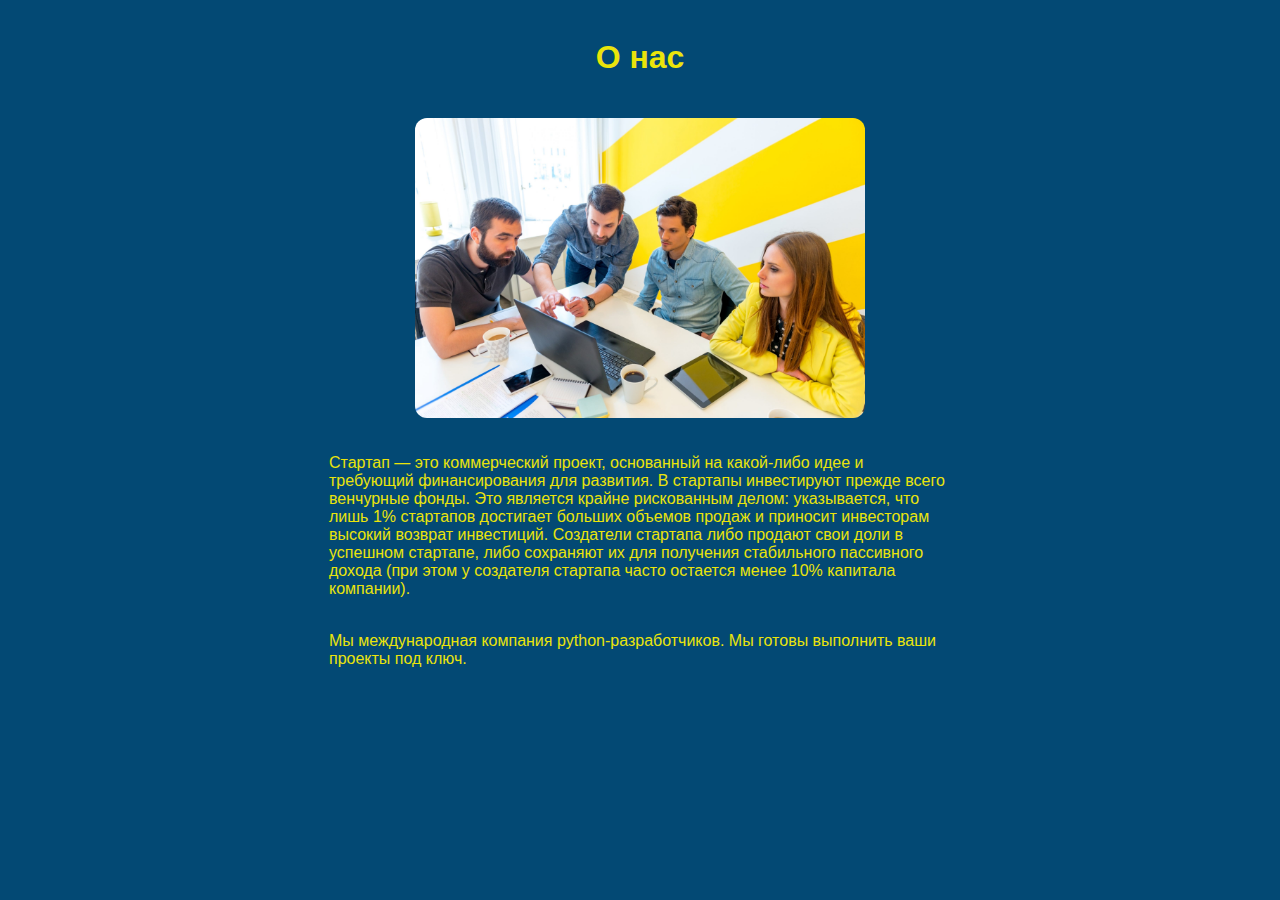
<file: about.html>
<!DOCTYPE html>
<html lang="en">

<head>
    <meta charset="UTF-8">
    <meta name="viewport" content="width=device-width, initial-scale=1.0">
    <link href="styles.css" rel="stylesheet">
    <title>IDT - О нас</title>
</head>

<body>
    <div>
        <h1>О нас</h1>
    </div>
    <div>
        <img src = 'source/img/team.jpg'
             alt='company'
             class="center"
             height='300'>
    </div>
    <div>
        <p>Стартап — это коммерческий проект, основанный на какой-либо идее и требующий финансирования
            для развития. В стартапы инвестируют прежде всего венчурные фонды. Это является крайне рискованным делом: указывается,
            что лишь 1% стартапов достигает больших объемов продаж и приносит инвесторам высокий возврат инвестиций.
            Создатели стартапа либо продают свои доли в успешном стартапе, либо сохраняют их для получения стабильного пассивного
            дохода (при этом у создателя стартапа часто остается менее 10% капитала компании).</p2>
        <br><br><p>Мы международная компания python-разработчиков. Мы готовы выполнить ваши проекты под ключ.</p1>
    </div>
</body>
</html>
</file>
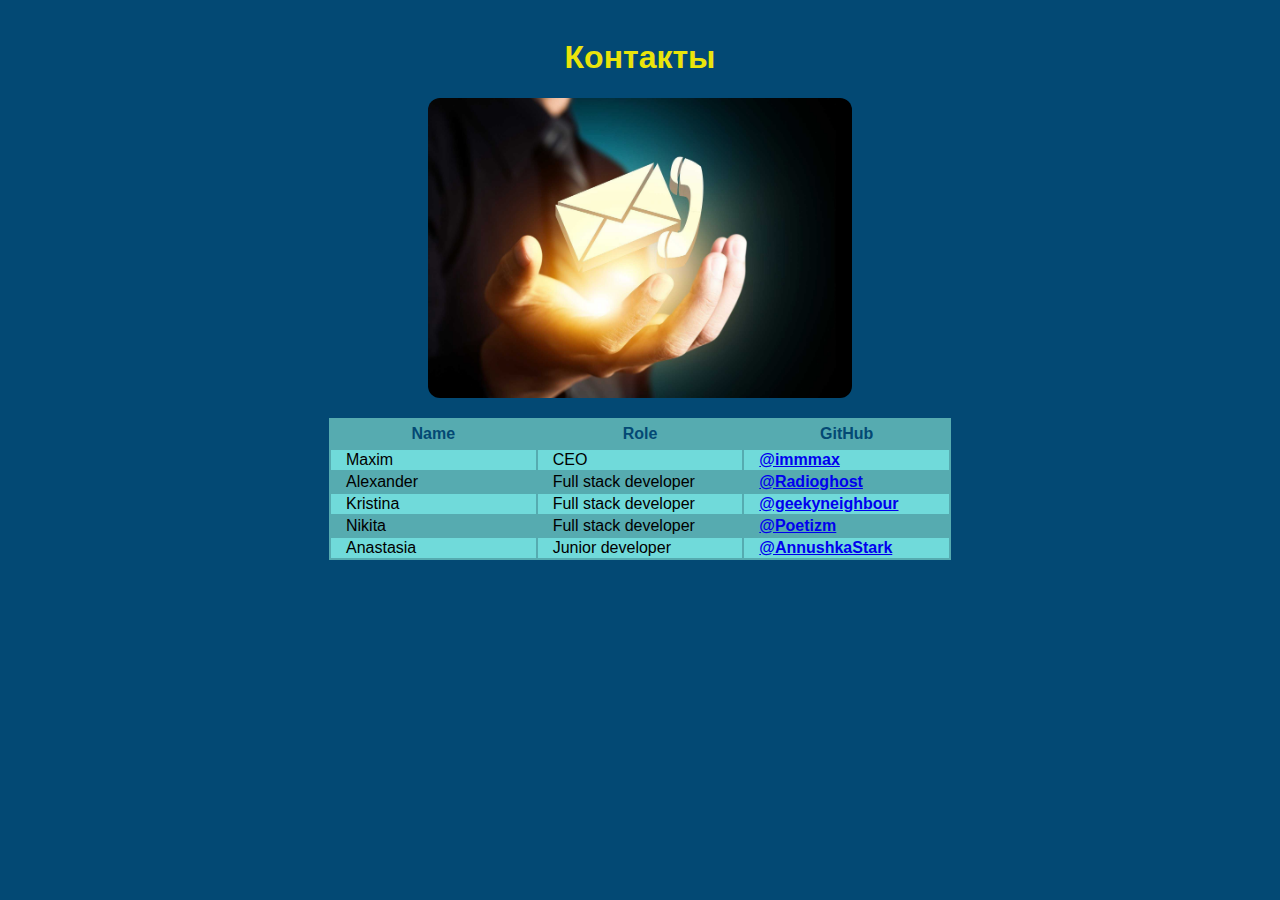
<file: contacts.html>
<!DOCTYPE html>
<html lang="en">
<head>
    <meta charset="UTF-8">
    <meta name="viewport" content="width=device-width, initial-scale=1.0">
    <link href="styles.css" rel="stylesheet">
    <title>IDT - Контакты</title>
</head>
<body>
    <div>
        <h1>Контакты</h1>
        <img src='source/img/contacts.jpg' alt='contacts' class="center" height=300>
    </div>

    <div>
        <table>
            <tr>
                <th>Name</th>
                <th>Role</th>
                <th>GitHub</th>
            </tr>
            <tr>
                <td>Maxim</td>
                <td>CEO</td>
                <td><a href ='https://github.com/immmax'><strong>@immmax</strong></a></td>
            </tr>
            <tr>
                <td>Alexander</td>
                <td>Full stack developer</td>
                <td><a href ='https://github.com/Radioghost'><strong>@Radioghost</strong></a></td>
            </tr>
            <tr>
                <td>Kristina</td>
                <td>Full stack developer</td>
                <td><a href ='https://github.com/geekyneighbour'><strong>@geekyneighbour</strong></a></td>
            </tr>
            <tr>
                <td>Nikita</td>
                <td>Full stack developer</td>
                <td><a href ='https://github.com/poetizm'><strong>@Poetizm</strong></a></td>
            </tr>
            <tr>
                <td>Anastasia</td>
                <td>Junior developer</td>
                <td><a href ='https://github.com/AnnushkaStark'><strong>@AnnushkaStark</strong></a></td>
            </tr>
        </table>
    </div>
</body>
</html>
</file>
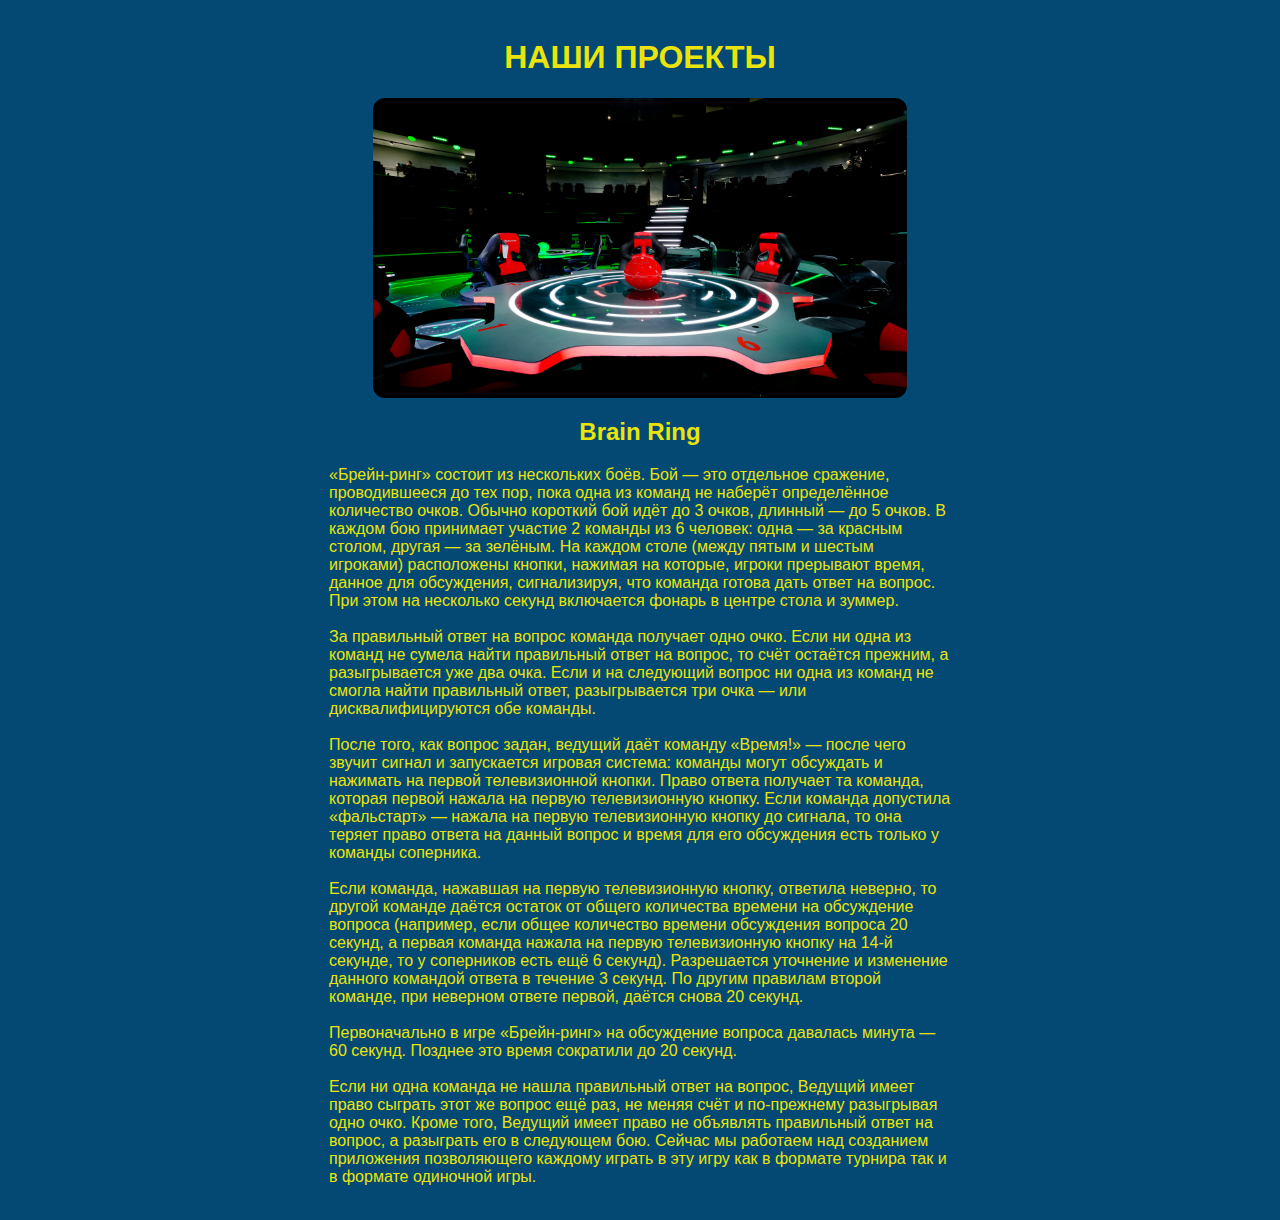
<file: projects.html>
<!DOCTYPE html>
<html lang="en">
<head>
    <meta charset="UTF-8">
    <meta name="viewport" content="width=device-width, initial-scale=1.0">
    <link href="styles.css" rel="stylesheet">
    <title>IDT - Projects</title>
</head>
<body>
    <div>
        <h1>НАШИ ПРОЕКТЫ</h1>
        <img src ='source/img/brainring.jpg' alt='Brain Ring' class="center" height='300'>
        <h2>Brain Ring</h2>
        <p>
            «Брейн-ринг» состоит из нескольких боёв. Бой — это отдельное сражение, проводившееся до тех пор,
            пока одна из команд не наберёт определённое количество очков. Обычно короткий бой идёт до 3 очков,
            длинный — до 5 очков. В каждом бою принимает участие 2 команды из 6 человек: одна — за красным столом,
            другая — за зелёным. На каждом столе (между пятым и шестым игроками) расположены кнопки, нажимая на которые,
            игроки прерывают время, данное для обсуждения, сигнализируя, что команда готова дать ответ на вопрос.
            При этом на несколько секунд включается фонарь в центре стола и зуммер.

            <br><br>За правильный ответ на вопрос команда получает одно очко. Если ни одна из команд не сумела найти правильный
            ответ на вопрос, то счёт остаётся прежним, а разыгрывается уже два очка. Если и на следующий вопрос ни одна из
            команд не смогла найти правильный ответ, разыгрывается три очка — или дисквалифицируются обе команды.

           <br><br>После того, как вопрос задан, ведущий даёт команду «Время!» — после чего звучит сигнал и запускается игровая
            система: команды могут обсуждать и нажимать на первой телевизионной кнопки. Право ответа получает та команда,
            которая первой нажала на первую телевизионную кнопку. Если команда допустила «фальстарт» — нажала на первую
            телевизионную кнопку до сигнала, то она теряет право ответа на данный вопрос и время для его обсуждения есть
            только у команды соперника.

            <br><br>Если команда, нажавшая на первую телевизионную кнопку, ответила неверно, то другой команде даётся остаток
            от общего количества времени на обсуждение вопроса (например, если общее количество времени обсуждения вопроса
            20 секунд, а первая команда нажала на первую телевизионную кнопку на 14-й секунде, то у соперников есть ещё
            6 секунд). Разрешается уточнение и изменение данного командой ответа в течение 3 секунд. По другим правилам
            второй команде, при неверном ответе первой, даётся снова 20 секунд.

            <br><br>Первоначально в игре «Брейн-ринг» на обсуждение вопроса давалась минута — 60 секунд. Позднее это время
            сократили до 20 секунд.

            <br><br>Если ни одна команда не нашла правильный ответ на вопрос, Ведущий имеет право сыграть этот же вопрос ещё
            раз, не меняя счёт и по-прежнему разыгрывая одно очко. Кроме того, Ведущий имеет право не объявлять правильный
            ответ на вопрос, а разыграть его в следующем бою. Сейчас мы работаем над созданием приложения позволяющего
            каждому играть в эту игру как в формате турнира так и в формате одиночной игры.
        </p>
    </div>
</body>
</html>
</file>
<file: styles.css>
body {
    background-color: #034974;
}

div {
    color: #eae40b;
    font-family: 'Roboto', sans-serif;
    margin-left: auto;
    margin-right: auto;
    padding: 10px;
}

img {
    border-radius: 12px;
}

table {
    background-color: #56abb0;
    color: black;
    width:  50%;
    margin: auto;
}

th {
    color: #034974;
    text-align: center;
    width: 30%;
    padding: 5px;
}

tr:nth-child(even) {
    background-color: #70dada;
    text-align: left;
}

td {
    padding-inline: 15px;
}

.center {
    display: block;
    margin-left: auto;
    margin-right: auto;
}

.btn-toolbar {
    text-align: center;
    margin-left: 5px;
    align-content: center;
}

.btn-group {
    position: relative;
    display: inline-block;
    vertical-align: middle;
}

h1, h2 {
    color: #eae40b;
    text-align: center;
    font-family: 'Roboto', sans-serif;
}

p {
    color: #eae40b;
    text-align: left;
    font-family: 'Roboto', sans-serif;
    padding-inline: 25%;
}

ul {
    color: #eae40b;
    text-align: left;
    font-family: 'Roboto', sans-serif
}

li {
    background-color: #eae40b
}

button {
    border-radius: 12px;
    color: #034974;
    width: auto;
    padding: 10px 32px;
    text-align: center;
    text-decoration: none;
    display: inline-block;
    font-size: 16px;
    margin: 4px 2px;
    cursor: pointer;
  }
</file>
